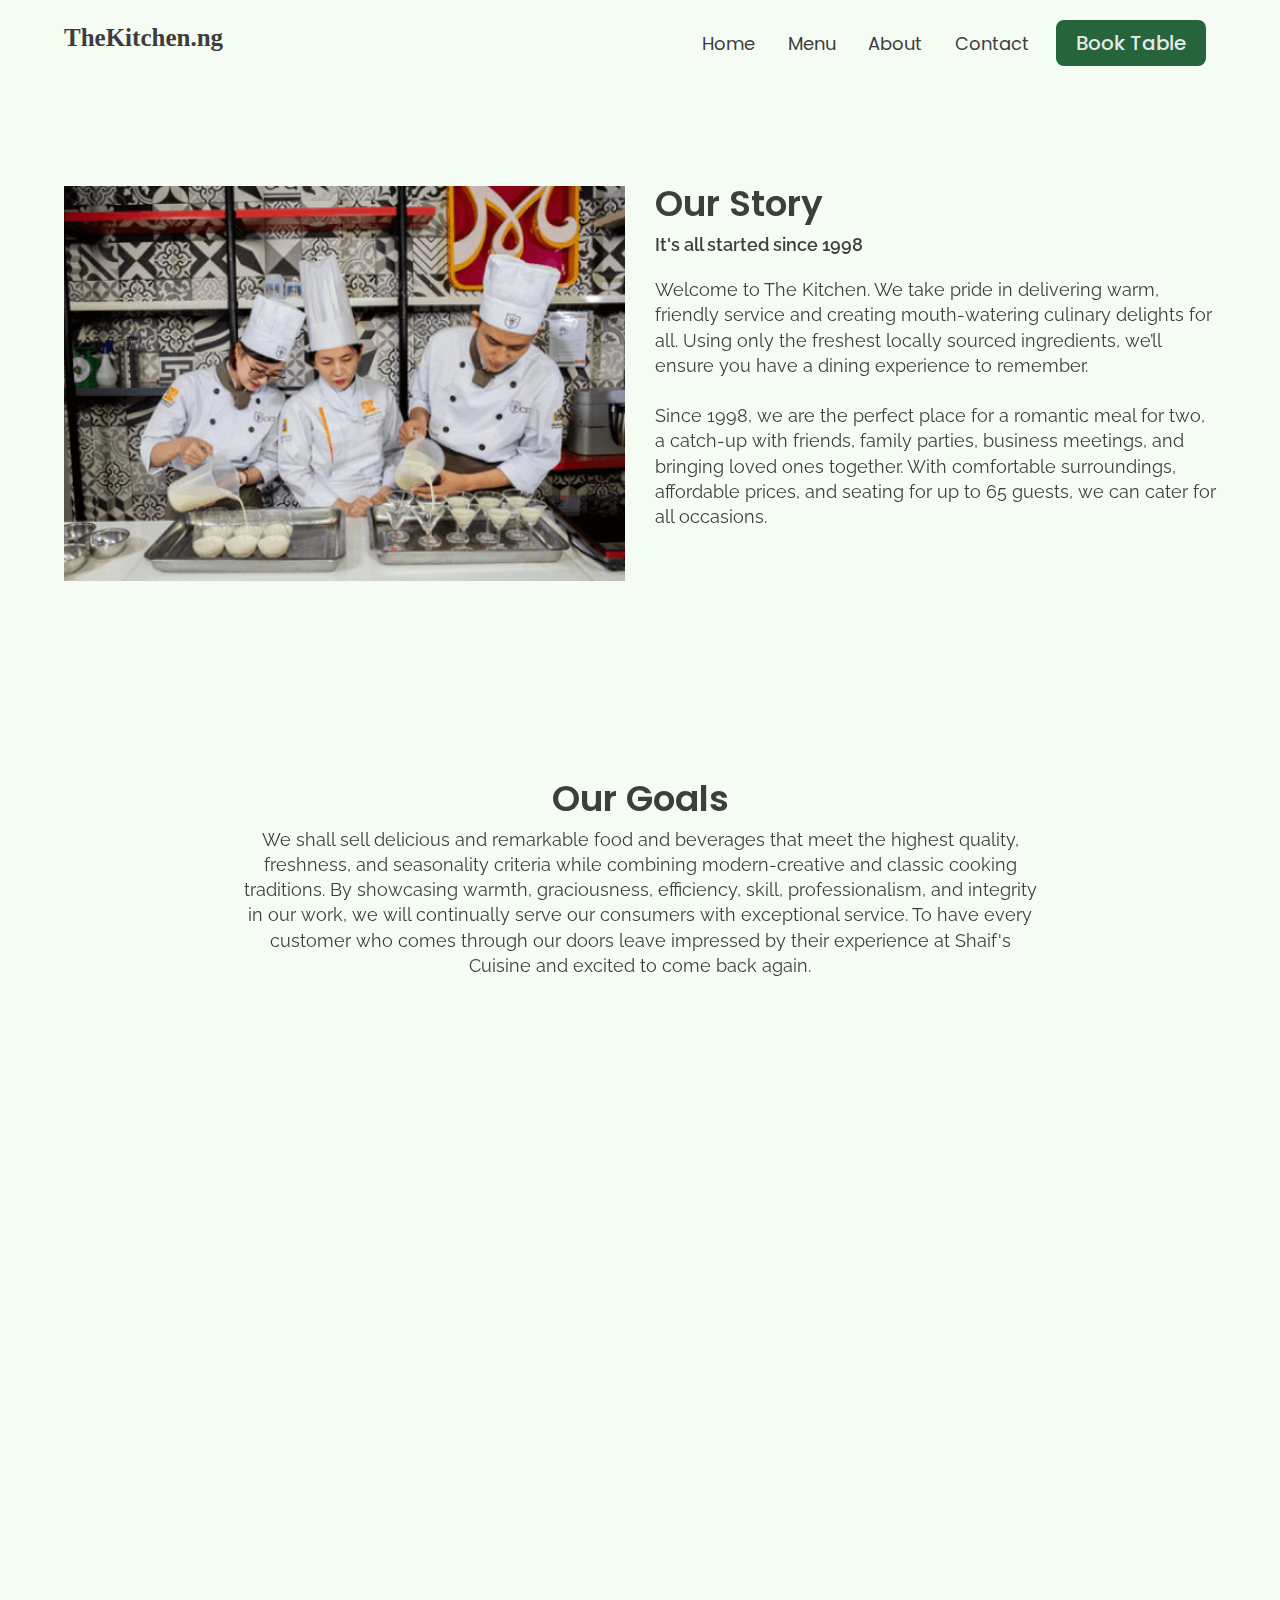
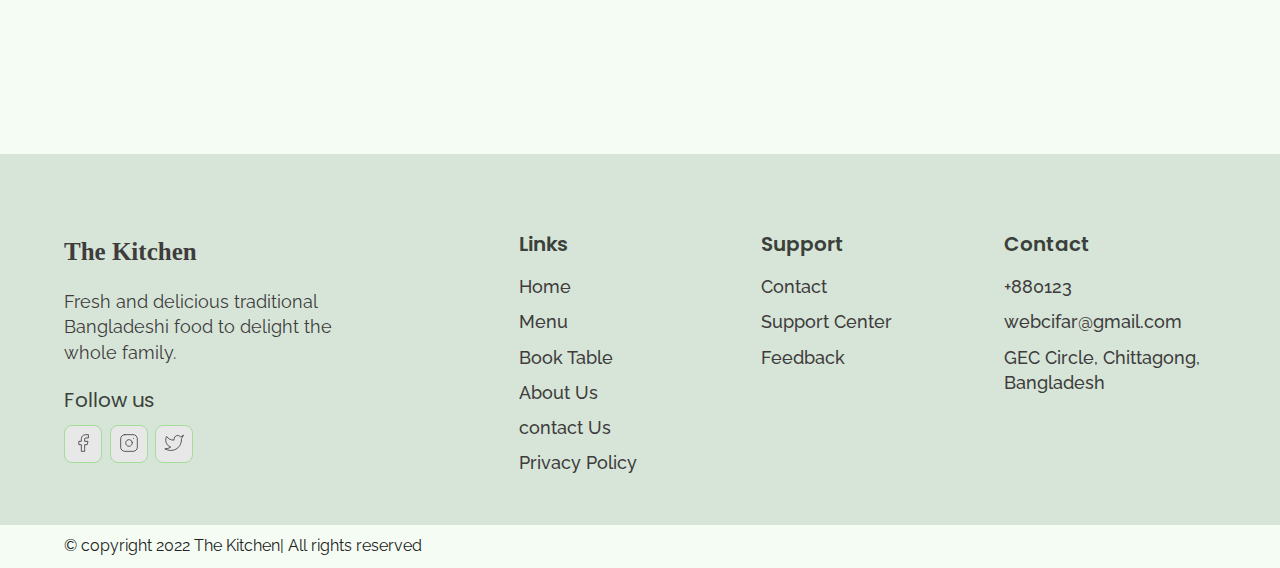
<file: about.html>
<!DOCTYPE html>
<html lang="en">

<head>
  <meta charset="UTF-8">
  <meta http-equiv="X-UA-Compatible" content="IE=edge">
  <meta name="viewport" content="width=device-width, initial-scale=1.0">
  <link rel="shortcut icon" href="./images/favicon.ico" type="image/x-icon">
  <title>About | The Kitchen</title>
  <link rel="stylesheet" href="./reset.css">
  <link rel="stylesheet" href="./globalStyles.css">
  <link rel="stylesheet" href="./components.css">
  <!-- aos library css  -->
  <link rel="stylesheet" href="https://unpkg.com/aos@next/dist/aos.css" />
  <link rel="stylesheet" href="./about.css">
</head>

<body>
  <!-- Nav Section -->
  <div class="nav">
    <div class="container">
      <div class="nav__wrapper">
        <a href="./index.html" class="logo">
          TheKitchen<small>.ng</small> 
        </a>
        <nav>
          <div class="nav__icon">
            <svg xmlns="http://www.w3.org/2000/svg" width="24" height="24" viewbox="0 0 24 24" fill="none"
              stroke="currentColor" stroke-width="2" stroke-linecap="round" stroke-linejoin="round"
              class="feather feather-menu">
              <line x1="3" y1="12" x2="21" y2="12" />
              <line x1="3" y1="6" x2="21" y2="6" />
              <line x1="3" y1="18" x2="21" y2="18" />
            </svg>
          </div>
          <div class="nav__bgOverlay"></div>
          <ol class="nav__list">
            <div class="nav__close">
              <svg xmlns="http://www.w3.org/2000/svg" width="24" height="24" viewbox="0 0 24 24" fill="none"
                stroke="currentColor" stroke-width="2" stroke-linecap="round" stroke-linejoin="round"
                class="feather feather-x">
                <line x1="18" y1="6" x2="6" y2="18" />
                <line x1="6" y1="6" x2="18" y2="18" />
              </svg>
            </div>
            <div class="nav__list__wrapper">

              <li><a class="nav__link" href="./index.html">Home</a></li>
              <li><a class="nav__link" href="./menu.html">Menu</a></li>
              <li><a class="nav__link" href="./about.html">About</a></li>
              <li><a class="nav__link" href="./contact.html">Contact</a></li>
              <li><a href="./booking.html" class="btn primary-btn">Book Table</a></li>
            </div>
          </ol>
        </nav>
      </div>
    </div>
  </div>
  <!-- End Nav Section -->
  <!-- Our Story Section -->
  <section id="ourStory" data-aos="fade-up">
    <div class="container">
      <div class="ourStory__wrapper">

        <div class="ourStory__img">
          <img src="./images/ourStoryImg.png" alt="shaif's cuisine">
        </div>
        <div class="ourStory__info">
          <h3 class="ourStory__title">
            Our Story
          </h3>
          <p class="ourStory__subtitle">
            It's all started since 1998
          </p>
          <p class="ourStory__text">
            Welcome to The Kitchen. We take pride in delivering warm, friendly service and creating mouth-watering
            culinary delights for all. Using only the freshest locally sourced ingredients, we’ll ensure you have a
            dining
            experience to remember.
            <br><br>
            Since 1998, we are the perfect place for a romantic meal for two, a catch-up with friends, family parties,
            business meetings, and bringing loved ones together. With comfortable surroundings, affordable prices, and
            seating for up to 65 guests, we can cater for all occasions.
          </p>
        </div>
      </div>
    </div>
  </section>
  <!-- End Our Story Section -->
  <!-- Our Goals -->
  <section id="ourGoals" data-aos="fade-down">
    <div class="container">
      <div class="ourGoals__info">
        <h3 class="ourGoals__title">
          Our Goals
        </h3>
        <p class="ourGoals__text">
          We shall sell delicious and remarkable food and beverages that meet the highest quality, freshness, and
          seasonality criteria while combining modern-creative and classic cooking traditions. By showcasing warmth,
          graciousness, efficiency, skill, professionalism, and integrity in our work, we will continually serve our
          consumers with exceptional service. To have every customer who comes through our doors leave impressed by
          their experience at Shaif's Cuisine and excited to come back again.
        </p>
      </div>
      <div class="ourGoals__imgs__wrapper" data-aos="fade-up">
        <div class="ourGoals__img1">
          <img src="./images/ourGoals_img1.png" alt="kitchen img">
        </div>
        <div class="ourGoals__img2">
          <img src="./images/ourGoals_img2.png" alt="kitchen img">
        </div>
        <div class="ourGoals__img3">
          <img src="./images/ourGoals_img3.png" alt="kitchen img">
        </div>
      </div>
    </div>
  </section>
  <!-- End Our Goals -->
  <!-- Footer -->
  <footer>
    <div class="container">
      <div class="footer__wrapper">
        <div class="footer__col1">
          <div class="footer__logo">
            <a href="" class="logo-s">The Kitchen</a>
          </div>
          <p class="footer__desc">
            Fresh and delicious traditional Bangladeshi food to delight the whole family.
          </p>
          <div class="footer__socials">
            <h4 class="footer__socials__title">Follow us</h4>
            <ol class="footer__socials__list">
              <li>
                <a href="#">
                  <svg xmlns="http://www.w3.org/2000/svg" width="24" height="24" viewbox="0 0 24 24" fill="none"
                    stroke="currentColor" stroke-width="1" stroke-linecap="round" stroke-linejoin="round"
                    class="feather feather-facebook">
                    <path d="M18 2h-3a5 5 0 0 0-5 5v3H7v4h3v8h4v-8h3l1-4h-4V7a1 1 0 0 1 1-1h3z" />
                  </svg>
                </a>
              </li>
              <li>
                <a href="#">
                  <svg xmlns="http://www.w3.org/2000/svg" width="24" height="24" viewbox="0 0 24 24" fill="none"
                    stroke="currentColor" stroke-width="1" stroke-linecap="round" stroke-linejoin="round"
                    class="feather feather-instagram">
                    <rect x="2" y="2" width="20" height="20" rx="5" ry="5" />
                    <path d="M16 11.37A4 4 0 1 1 12.63 8 4 4 0 0 1 16 11.37z" />
                    <line x1="17.5" y1="6.5" x2="17.51" y2="6.5" />
                  </svg>
                </a>
              </li>
              <li>
                <a href="#">
                  <svg xmlns="http://www.w3.org/2000/svg" width="24" height="24" viewbox="0 0 24 24" fill="none"
                    stroke="currentColor" stroke-width="1" stroke-linecap="round" stroke-linejoin="round"
                    class="feather feather-twitter">
                    <path
                      d="M23 3a10.9 10.9 0 0 1-3.14 1.53 4.48 4.48 0 0 0-7.86 3v1A10.66 10.66 0 0 1 3 4s-4 9 5 13a11.64 11.64 0 0 1-7 2c9 5 20 0 20-11.5a4.5 4.5 0 0 0-.08-.83A7.72 7.72 0 0 0 23 3z" />
                  </svg>
                </a>
              </li>
            </ol>
          </div>
        </div>
        <div class="footer__col2">
          <h3 class="footer__text__title">
            Links
          </h3>
          <ol class="footer__text">
            <li>
              <a href="/index.html">Home</a>
            </li>
            <li>
              <a href="./menu.html">Menu</a>
            </li>
            <li>
              <a href="./booking.html">Book Table</a>
            </li>
            <li>
              <a href="./about.html">About Us</a>
            </li>
            <li>
              <a href="./contact.html">contact Us</a>
            </li>
            <li>
              <a href="#">Privacy Policy</a>
            </li>
          </ol>
        </div>
        <div class="footer__col3">
          <h3 class="footer__text__title">
            Support
          </h3>
          <ol class="footer__text">
            <li>
              <a href="#">Contact</a>
            </li>
            <li>
              <a href="#">Support Center</a>
            </li>
            <li>
              <a href="#">Feedback</a>
            </li>
          </ol>
        </div>
        <div class="footer__col4">
          <h3 class="footer__text__title">
            Contact
          </h3>
          <ol class="footer__text">
            <li>
              <a href="#">+880123</a>
            </li>
            <li>
              <a href="#">webcifar@gmail.com</a>
            </li>
            <li>
              <a href="#">GEC Circle, Chittagong, Bangladesh</a>
            </li>
          </ol>
        </div>
      </div>
    </div>
  </footer>
  <div id="copyright">
    <div class="container">
      <p class="copyright__text">
        © copyright 2022 The Kitchen| All rights reserved
      </p>
    </div>
  </div>
  <!-- End Footer -->

  <!-- aos scripts -->
  <script src="https://unpkg.com/aos@next/dist/aos.js"></script>
  <!-- custom scripts -->
  <script src="./main.js"></script>
</body>

</html>
</file>
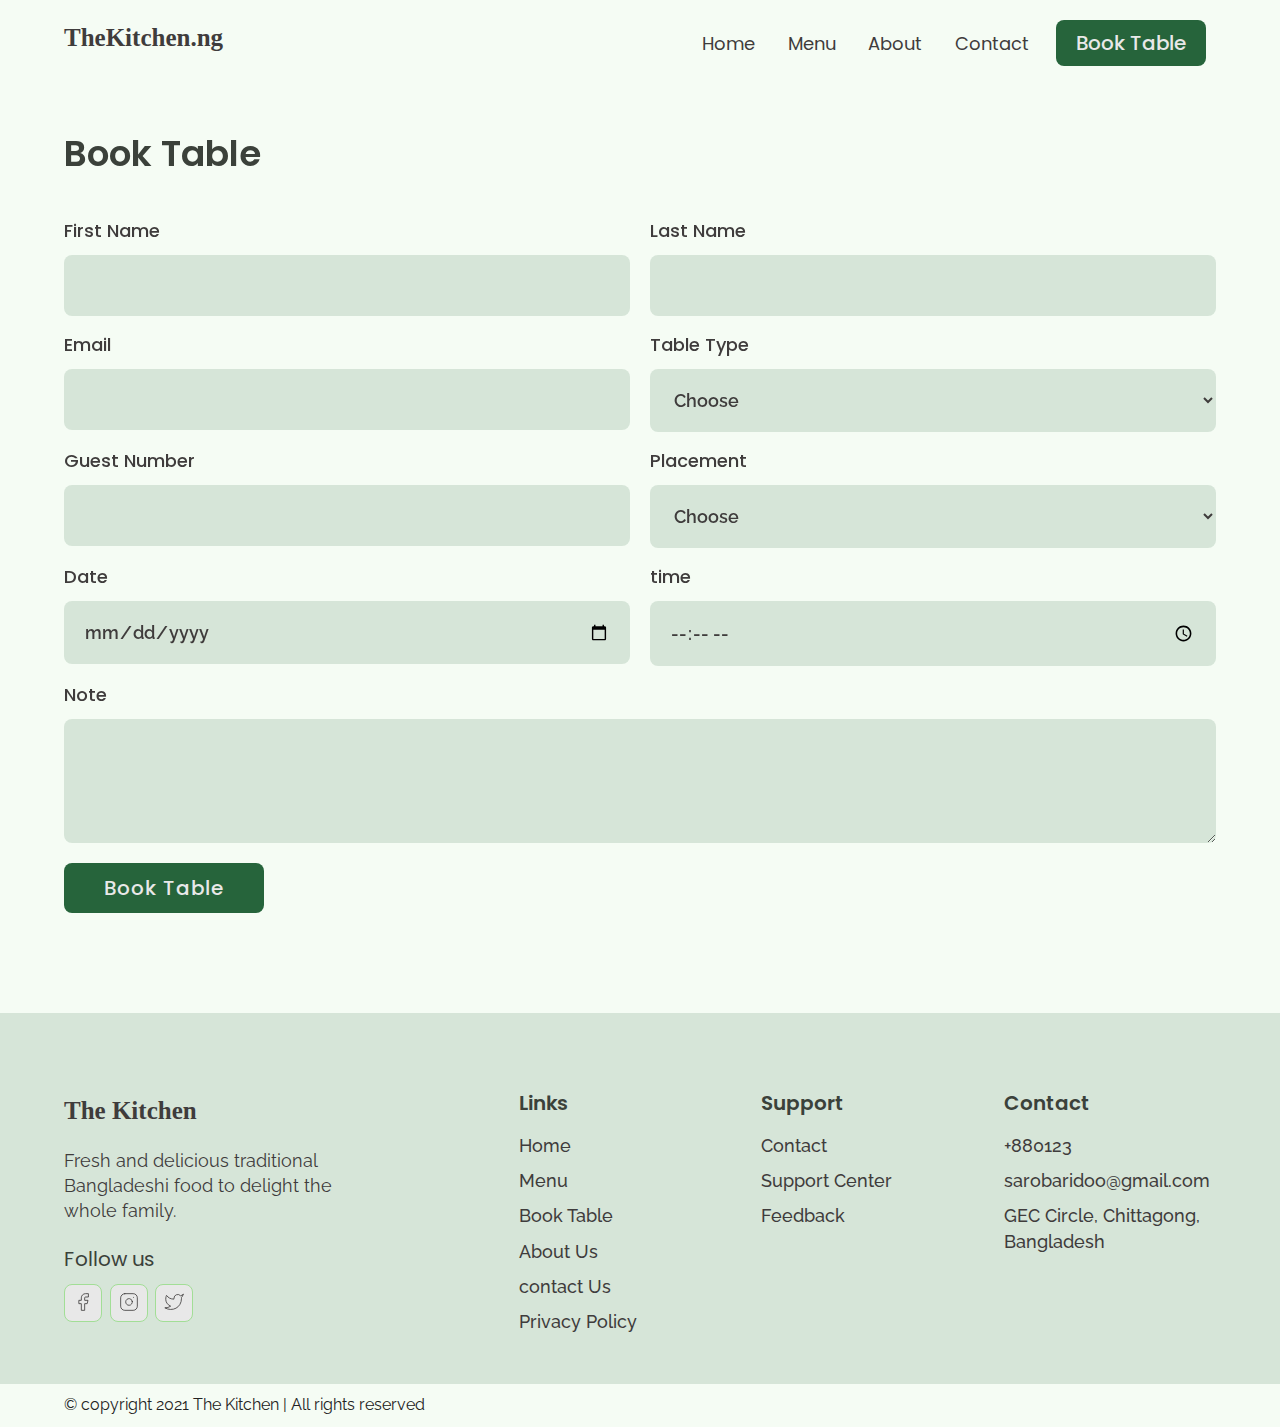
<file: booking.html>
<!DOCTYPE html>
<html lang="en">

<head>
  <meta charset="UTF-8">
  <meta http-equiv="X-UA-Compatible" content="IE=edge">
  <meta name="viewport" content="width=device-width, initial-scale=1.0">
  <link rel="shortcut icon" href="./images/favicon.ico" type="image/x-icon">
  <title>Booking | The Kitchen</title>
  <link rel="stylesheet" href="./reset.css">
  <link rel="stylesheet" href="./globalStyles.css">
  <link rel="stylesheet" href="./components.css">
  <!-- aos library css  -->
  <link rel="stylesheet" href="https://unpkg.com/aos@next/dist/aos.css" />
</head>

<body>
  <!-- Nav Section -->
  <div class="nav">
    <div class="container">
      <div class="nav__wrapper">
        <a href="./index.html" class="logo">
          TheKitchen<small>.ng</small> 
        </a>
        <nav>
          <div class="nav__icon">
            <svg xmlns="http://www.w3.org/2000/svg" width="24" height="24" viewbox="0 0 24 24" fill="none"
              stroke="currentColor" stroke-width="2" stroke-linecap="round" stroke-linejoin="round"
              class="feather feather-menu">
              <line x1="3" y1="12" x2="21" y2="12" />
              <line x1="3" y1="6" x2="21" y2="6" />
              <line x1="3" y1="18" x2="21" y2="18" />
            </svg>
          </div>
          <div class="nav__bgOverlay"></div>
          <ol class="nav__list">
            <div class="nav__close">
              <svg xmlns="http://www.w3.org/2000/svg" width="24" height="24" viewbox= "0 0 24 24" fill="none"
                stroke="currentColor" stroke-width="2" stroke-linecap="round" stroke-linejoin="round"
                class="feather feather-x">
                <line x1="18" y1="6" x2="6" y2="18" />
                <line x1="6" y1="6" x2="18" y2="18" />
              </svg>
            </div>
            <div class="nav__list__wrapper">

              <li><a class="nav__link" href="./index.html">Home</a></li>
              <li><a class="nav__link" href="./menu.html">Menu</a></li>
              <li><a class="nav__link" href="./about.html">About</a></li>
              <li><a class="nav__link" href="./contact.html">Contact</a></li>
              <li><a href="./booking.html" class="btn primary-btn">Book Table</a></li>
            </div>
          </ol>
        </nav>
      </div>
    </div>
  </div>
  <!-- End Nav Section -->
  <!-- Booking Section -->
  <section id="form" data-aos="fade-up">
    <div class="container">
      <h3 class="form__title">Book Table</h3>
      <div class="form__wrapper">
        <form name="booking" method="POST" netlify>
          <div class="form__group">
            <label for="firstName">First Name</label>
            <input type="text" id="firstName" name="First Name" required>
          </div>
          <div class="form__group">
            <label for="lastName">Last Name</label>
            <input type="text" id="lastName" name="Last Name" required>
          </div>
          <div class="form__group">
            <label for="email">Email</label>
            <input type="email" id="email" name="Email" required>
          </div>
          <div class="form__group">
            <label for="tableType">Table Type</label>
            <select name="Table Type" id="tableType" required>
              <option selected disabled>Choose</option>
              <option value="small">Small(2 persons)</option>
              <option value="medium">Small(4 persons)</option>
              <option value="large">large(6 persons)</option>
            </select>
          </div>
          <div class="form__group">
            <label for="guestNumber">Guest Number</label>
            <input type="number" id="guestNumber" name="Guest Number" min="1" max="10" required>
          </div>
          <div class="form__group">
            <label for="placement">Placement</label>
            <select name="Placement" id="placement">
              <option selected disabled>Choose</option>
              <option value="outdoor">Outdoor</option>
              <option value="indoor">Indoor</option>
              <option value="rooftop">rooftop</option>
            </select>
          </div>
          <div class="form__group">
            <label for="date">Date</label>
            <input type="date" id="date" name="Date" required>
          </div>
          <div class="form__group">
            <label for="time">time</label>
            <input type="time" id="time" name="Time" required>
          </div>
          <div class="form__group form__group__full">
            <label for="note">Note</label>
            <textarea name="Note" id="note" rows="4"></textarea>
          </div>
          <button type="submit" class="btn primary-btn">Book Table</button>
        </form>
      </div>
    </div>
  </section>
  <!-- End Booking Section -->
  <!-- Footer -->
  <footer>
    <div class="container">
      <div class="footer__wrapper">
        <div class="footer__col1">
          <div class="footer__logo">
            <a href="" class="logo-s">The Kitchen</a>
          </div>
          <p class="footer__desc">
            Fresh and delicious traditional Bangladeshi food to delight the whole family.
          </p>
          <div class="footer__socials">
            <h4 class="footer__socials__title">Follow us</h4>
            <ol class="footer__socials__list">
              <li>
                <a href="#">
                  <svg xmlns="http://www.w3.org/2000/svg" width="24" height="24" viewbox="0 0 24 24" fill="none"
                    stroke="currentColor" stroke-width="1" stroke-linecap="round" stroke-linejoin="round"
                    class="feather feather-facebook">
                    <path d="M18 2h-3a5 5 0 0 0-5 5v3H7v4h3v8h4v-8h3l1-4h-4V7a1 1 0 0 1 1-1h3z" />
                  </svg>
                </a>
              </li>
              <li>
                <a href="#">
                  <svg xmlns="http://www.w3.org/2000/svg" width="24" height="24" viewbox="0 0 24 24" fill="none"
                    stroke="currentColor" stroke-width="1" stroke-linecap="round" stroke-linejoin="round"
                    class="feather feather-instagram">
                    <rect x="2" y="2" width="20" height="20" rx="5" ry="5" />
                    <path d="M16 11.37A4 4 0 1 1 12.63 8 4 4 0 0 1 16 11.37z" />
                    <line x1="17.5" y1="6.5" x2="17.51" y2="6.5" />
                  </svg>
                </a>
              </li>
              <li>
                <a href="#">
                  <svg xmlns="http://www.w3.org/2000/svg" width="24" height="24" viewbox="0 0 24 24" fill="none"
                    stroke="currentColor" stroke-width="1" stroke-linecap="round" stroke-linejoin="round"
                    class="feather feather-twitter">
                    <path
                      d="M23 3a10.9 10.9 0 0 1-3.14 1.53 4.48 4.48 0 0 0-7.86 3v1A10.66 10.66 0 0 1 3 4s-4 9 5 13a11.64 11.64 0 0 1-7 2c9 5 20 0 20-11.5a4.5 4.5 0 0 0-.08-.83A7.72 7.72 0 0 0 23 3z" />
                  </svg>
                </a>
              </li>
            </ol>
          </div>
        </div>
        <div class="footer__col2">
          <h3 class="footer__text__title">
            Links
          </h3>
          <ol class="footer__text">
            <li>
              <a href="/index.html">Home</a>
            </li>
            <li>
              <a href="./menu.html">Menu</a>
            </li>
            <li>
              <a href="./booking.html">Book Table</a>
            </li>
            <li>
              <a href="./about.html">About Us</a>
            </li>
            <li>
              <a href="./contact.html">contact Us</a>
            </li>
            <li>
              <a href="#">Privacy Policy</a>
            </li>
          </ol>
        </div>
        <div class="footer__col3">
          <h3 class="footer__text__title">
            Support
          </h3>
          <ol class="footer__text">
            <li>
              <a href="#">Contact</a>
            </li>
            <li>
              <a href="#">Support Center</a>
            </li>
            <li>
              <a href="#">Feedback</a>
            </li>
          </ol>
        </div>
        <div class="footer__col4">
          <h3 class="footer__text__title">
            Contact
          </h3>
          <ol class="footer__text">
            <li>
              <a href="#">+880123</a>
            </li>
            <li>
              <a href="#">sarobaridoo@gmail.com</a>
            </li>
            <li>
              <a href="#">GEC Circle, Chittagong, Bangladesh</a>
            </li>
          </ol>
        </div>
      </div>
    </div>
  </footer>
  <div id="copyright">
    <div class="container">
      <p class="copyright__text">
        © copyright 2021 The Kitchen | All rights reserved
      </p>
    </div>
  </div>
  <!-- End Footer -->

  <!-- aos scripts -->
  <script src="https://unpkg.com/aos@next/dist/aos.js"></script>
  <!-- custom scripts -->
  <script src="./main.js"></script>
</body>

</html>
</file>
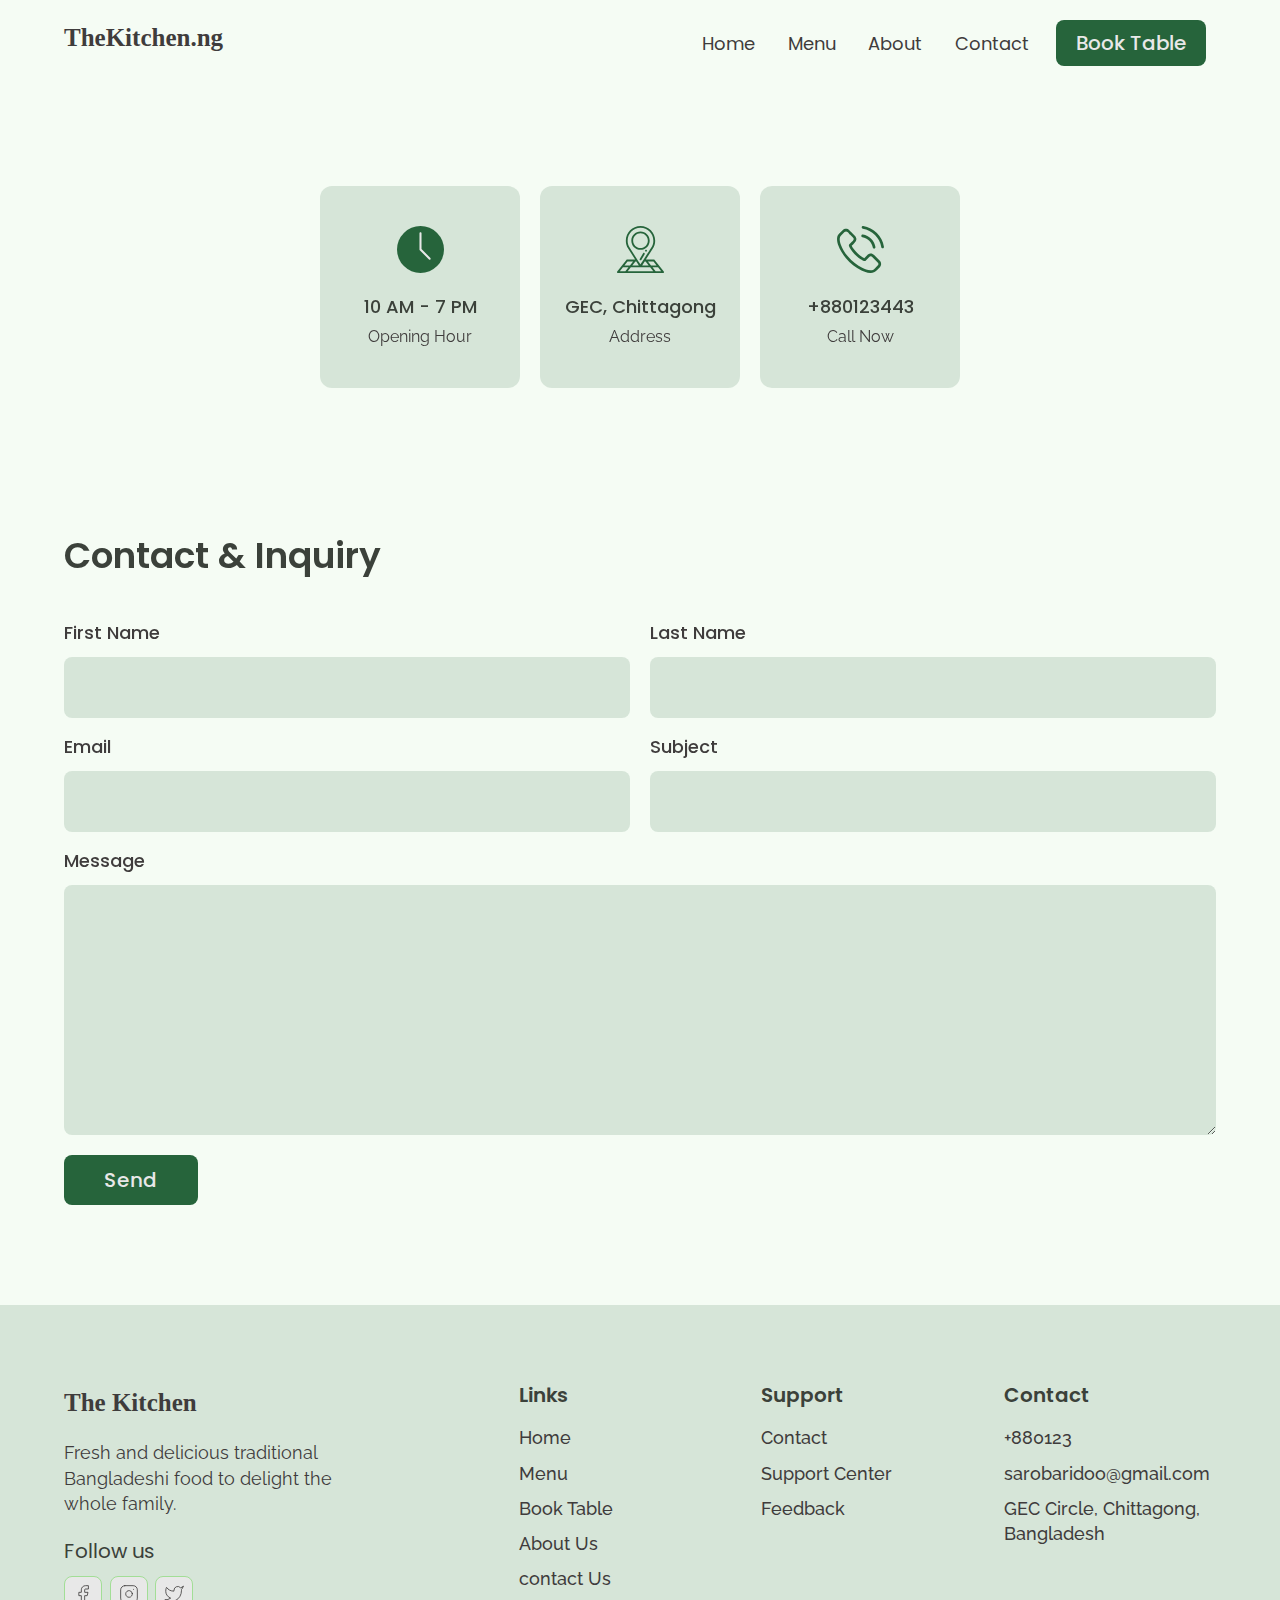
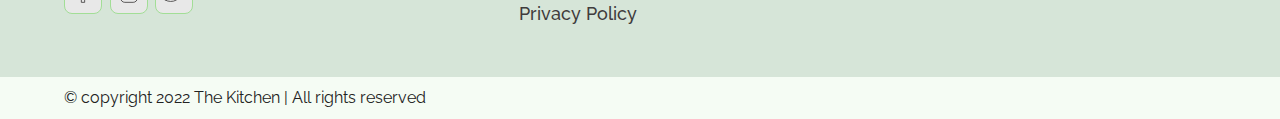
<file: contact.html>
<!DOCTYPE html>
<html lang="en">

<head>
  <meta charset="UTF-8">
  <meta http-equiv="X-UA-Compatible" content="IE=edge">
  <meta name="viewport" content="width=device-width, initial-scale=1.0">
  <link rel="shortcut icon" href="./images/favicon.ico" type="image/x-icon">
  <title>Contact | The Kitchen</title>
  <link rel="stylesheet" href="./reset.css">
  <link rel="stylesheet" href="./globalStyles.css">
  <link rel="stylesheet" href="./components.css">
  <!-- aos library css  -->
  <link rel="stylesheet" href="https://unpkg.com/aos@next/dist/aos.css" />
  <!-- Add your custom css -->
</head>

<body>
  <!-- Nav Section -->
  <div class="nav">
    <div class="container">
      <div class="nav__wrapper">
        <a href="./index.html" class="logo">
          TheKitchen<small>.ng</small> 
        </a>
        <nav>
          <div class="nav__icon">
            <svg xmlns="http://www.w3.org/2000/svg" width="24" height="24" viewBox= "0 0 24 24" fill="none"
              stroke="currentColor" stroke-width="2" stroke-linecap="round" stroke-linejoin="round"
              class="feather feather-menu">
              <line x1="3" y1="12" x2="21" y2="12" />
              <line x1="3" y1="6" x2="21" y2="6" />
              <line x1="3" y1="18" x2="21" y2="18" />
            </svg>
          </div>
          <div class="nav__bgOverlay"></div>
          <ol class="nav__list">
            <div class="nav__close">
              <svg xmlns="http://www.w3.org/2000/svg" width="24" height="24" viewBox="0 0 24 24" fill="none"
                stroke="currentColor" stroke-width="2" stroke-linecap="round" stroke-linejoin="round"
                class="feather feather-x">
                <line x1="18" y1="6" x2="6" y2="18" />
                <line x1="6" y1="6" x2="18" y2="18" />
              </svg>
            </div>
            <div class="nav__list__wrapper">

              <li><a class="nav__link" href="./index.html">Home</a></li>
              <li><a class="nav__link" href="./menu.html">Menu</a></li>
              <li><a class="nav__link" href="./about.html">About</a></li>
              <li><a class="nav__link" href="./contact.html">Contact</a></li>
              <li><a href="./booking.html" class="btn primary-btn">Book Table</a></li>
            </div>
          </ol>
        </nav>
      </div>
    </div>
  </div>
  <!-- End Nav Section -->
  <!-- Store Info Section -->
  <section id="storeInfo" data-aos="fade-up">
    <div class="container">
      <div class="storeInfo__wrapper">
        <div class="storeInfo__item">
          <div class="storeInfo__icon">
            <img src="./images/wall-clock-icon.svg" alt="clock icon">
          </div>
          <h3 class="storeInfo__title">
            10 AM - 7 PM
          </h3>
          <p class="storeInfo__text">
            Opening Hour
          </p>
        </div>
        <div class="storeInfo__item">
          <div class="storeInfo__icon">
            <img src="./images/address-icon.svg" alt="clock icon">
          </div>
          <h3 class="storeInfo__title">
            GEC, Chittagong
          </h3>
          <p class="storeInfo__text">
            Address
          </p>
        </div>
        <div class="storeInfo__item">
          <div class="storeInfo__icon">
            <img src="./images/phone-icon.svg" alt="clock icon">
          </div>
          <h3 class="storeInfo__title">
            +880123443
          </h3>
          <p class="storeInfo__text">
            Call Now
          </p>
        </div>
      </div>
    </div>
  </section>
  <!-- End Store Info Section -->
  <!-- Contact Form Section -->
  <section id="form" data-aos="fade-down">
    <div class="container">
      <h3 class="form__title">
        Contact & Inquiry
      </h3>
      <div class="form__wrapper">
        <form name="contact" method="POST" netlify>
          <div class="form__group">
            <label for="firstName">First Name</label>
            <input type="text" id="firstName" name="First Name" required>
          </div>
          <div class="form__group">
            <label for="lastName">Last Name</label>
            <input type="text" id="lastName" name="Last Name" required>
          </div>
          <div class="form__group">
            <label for="email">Email</label>
            <input type="email" id="email" name="Email" required>
          </div>
          <div class="form__group">
            <label for="subject">Subject</label>
            <input type="text" id="subject" name="Subject" required>
          </div>
          <div class="form__group form__group__full">
            <label for="message">Message</label>
            <textarea name="Message" id="message" cols="30" rows="10" required></textarea>
          </div>
          <button type="submit" class="btn primary-btn">Send</button>
        </form>
      </div>
    </div>
  </section>
  <!-- End Contact Form Section-->
  <!-- Footer -->
  <footer>
    <div class="container">
      <div class="footer__wrapper">
        <div class="footer__col1">
          <div class="footer__logo">
            <a href="" class="logo-s">The Kitchen</a>
          </div>
          <p class="footer__desc">
            Fresh and delicious traditional Bangladeshi food to delight the whole family.
          </p>
          <div class="footer__socials">
            <h4 class="footer__socials__title">Follow us</h4>
            <ol class="footer__socials__list">
              <li>
                <a href="#">
                  <svg xmlns="http://www.w3.org/2000/svg" width="24" height="24" viewBox="0 0 24 24" fill="none"
                    stroke="currentColor" stroke-width="1" stroke-linecap="round" stroke-linejoin="round"
                    class="feather feather-facebook">
                    <path d="M18 2h-3a5 5 0 0 0-5 5v3H7v4h3v8h4v-8h3l1-4h-4V7a1 1 0 0 1 1-1h3z" />
                  </svg>
                </a>
              </li>
              <li>
                <a href="#">
                  <svg xmlns="http://www.w3.org/2000/svg" width="24" height="24" viewBox="0 0 24 24" fill="none"
                    stroke="currentColor" stroke-width="1" stroke-linecap="round" stroke-linejoin="round"
                    class="feather feather-instagram">
                    <rect x="2" y="2" width="20" height="20" rx="5" ry="5" />
                    <path d="M16 11.37A4 4 0 1 1 12.63 8 4 4 0 0 1 16 11.37z" />
                    <line x1="17.5" y1="6.5" x2="17.51" y2="6.5" />
                  </svg>
                </a>
              </li>
              <li>
                <a href="#">
                  <svg xmlns="http://www.w3.org/2000/svg" width="24" height="24" viewBox="0 0 24 24" fill="none"
                    stroke="currentColor" stroke-width="1" stroke-linecap="round" stroke-linejoin="round"
                    class="feather feather-twitter">
                    <path
                      d="M23 3a10.9 10.9 0 0 1-3.14 1.53 4.48 4.48 0 0 0-7.86 3v1A10.66 10.66 0 0 1 3 4s-4 9 5 13a11.64 11.64 0 0 1-7 2c9 5 20 0 20-11.5a4.5 4.5 0 0 0-.08-.83A7.72 7.72 0 0 0 23 3z" />
                  </svg>
                </a>
              </li>
            </ol>
          </div>
        </div>
        <div class="footer__col2">
          <h3 class="footer__text__title">
            Links
          </h3>
          <ol class="footer__text">
            <li>
              <a href="/index.html">Home</a>
            </li>
            <li>
              <a href="./menu.html">Menu</a>
            </li>
            <li>
              <a href="./booking.html">Book Table</a>
            </li>
            <li>
              <a href="./about.html">About Us</a>
            </li>
            <li>
              <a href="./contact.html">contact Us</a>
            </li>
            <li>
              <a href="#">Privacy Policy</a>
            </li>
          </ol>
        </div>
        <div class="footer__col3">
          <h3 class="footer__text__title">
            Support
          </h3>
          <ol class="footer__text">
            <li>
              <a href="#">Contact</a>
            </li>
            <li>
              <a href="#">Support Center</a>
            </li>
            <li>
              <a href="#">Feedback</a>
            </li>
          </ol>
        </div>
        <div class="footer__col4">
          <h3 class="footer__text__title">
            Contact
          </h3>
          <ol class="footer__text">
            <li>
              <a href="#">+880123</a>
            </li>
            <li>
              <a href="#">sarobaridoo@gmail.com</a>
            </li>
            <li>
              <a href="#">GEC Circle, Chittagong, Bangladesh</a>
            </li>
          </ol>
        </div>
      </div>
    </div>
  </footer>
  <div id="copyright">
    <div class="container">
      <p class="copyright__text">
        © copyright 2022 The Kitchen | All rights reserved
      </p>
    </div>
  </div>
  <!-- End Footer -->


  <!-- aos script -->
  <script src="https://unpkg.com/aos@next/dist/aos.js"></script>
  <!-- custom script -->
  <script src="./main.js"></script>
</body>

</html>
</file>
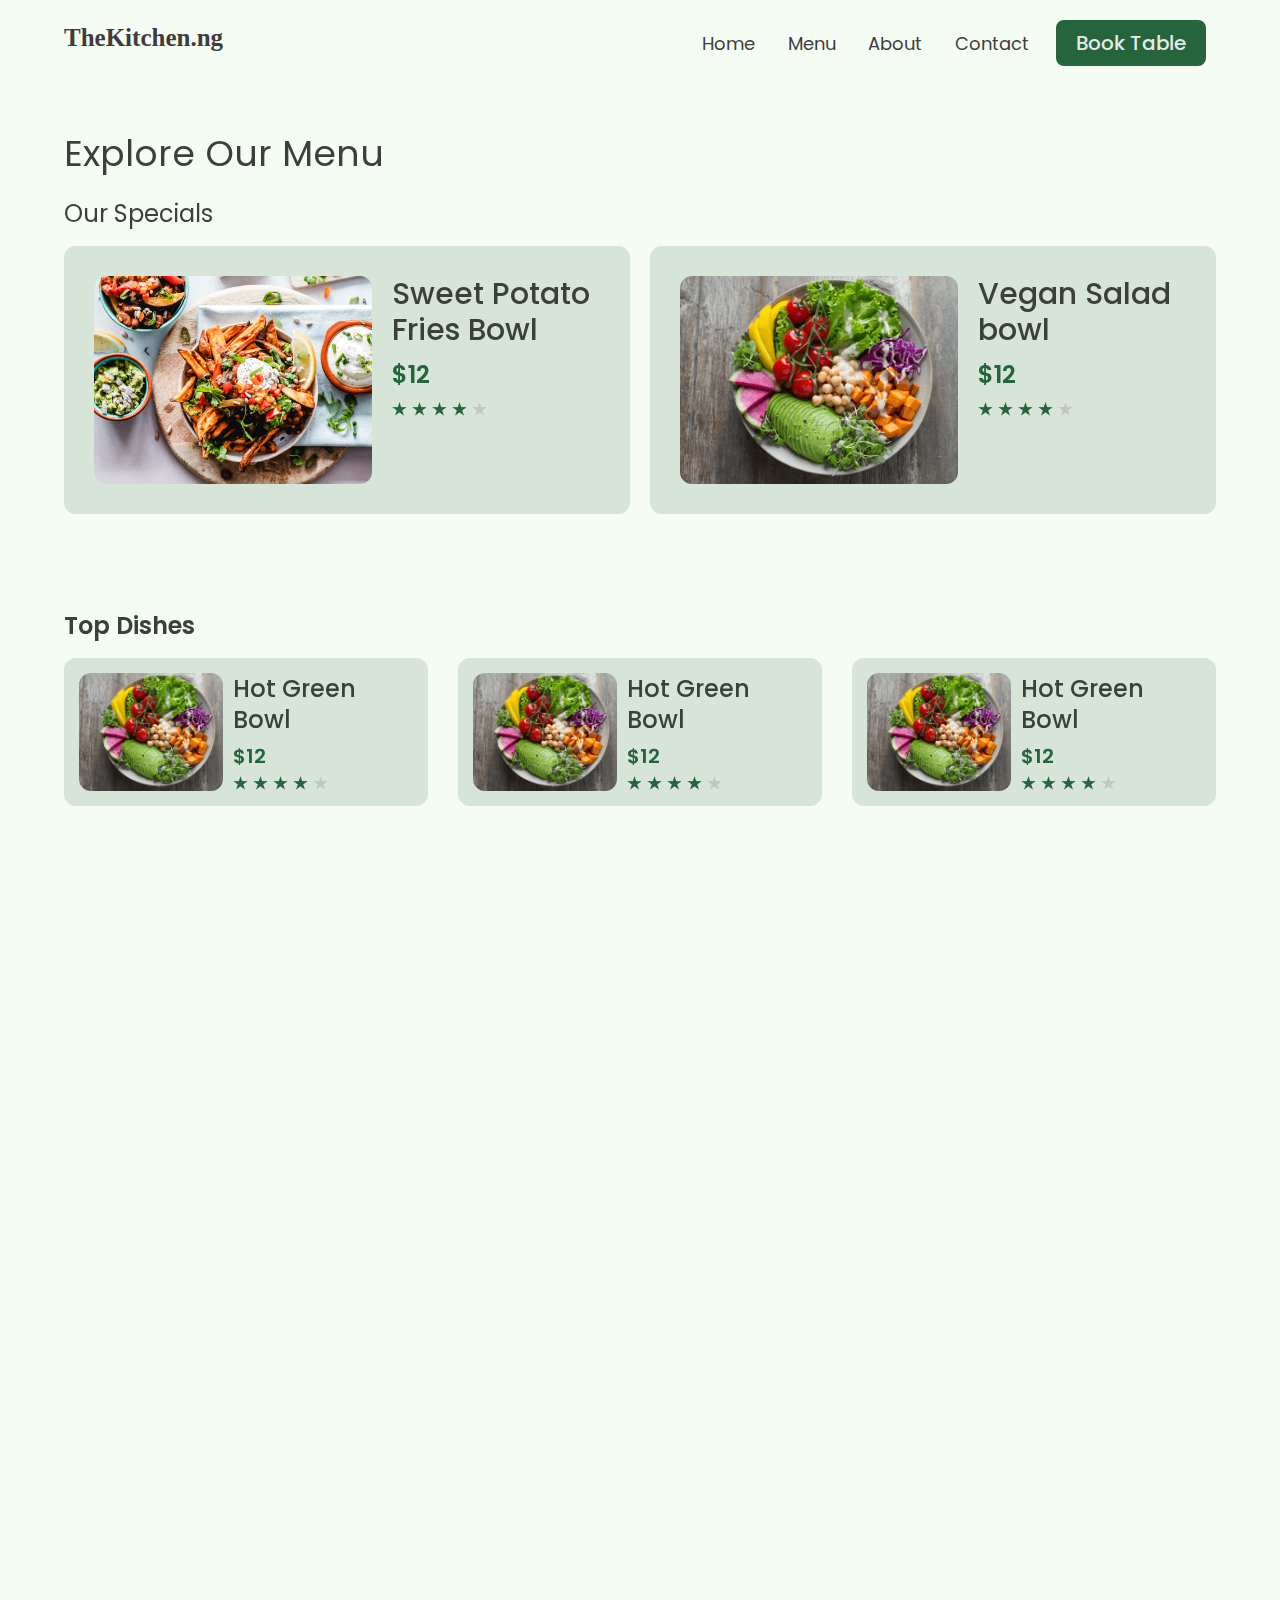
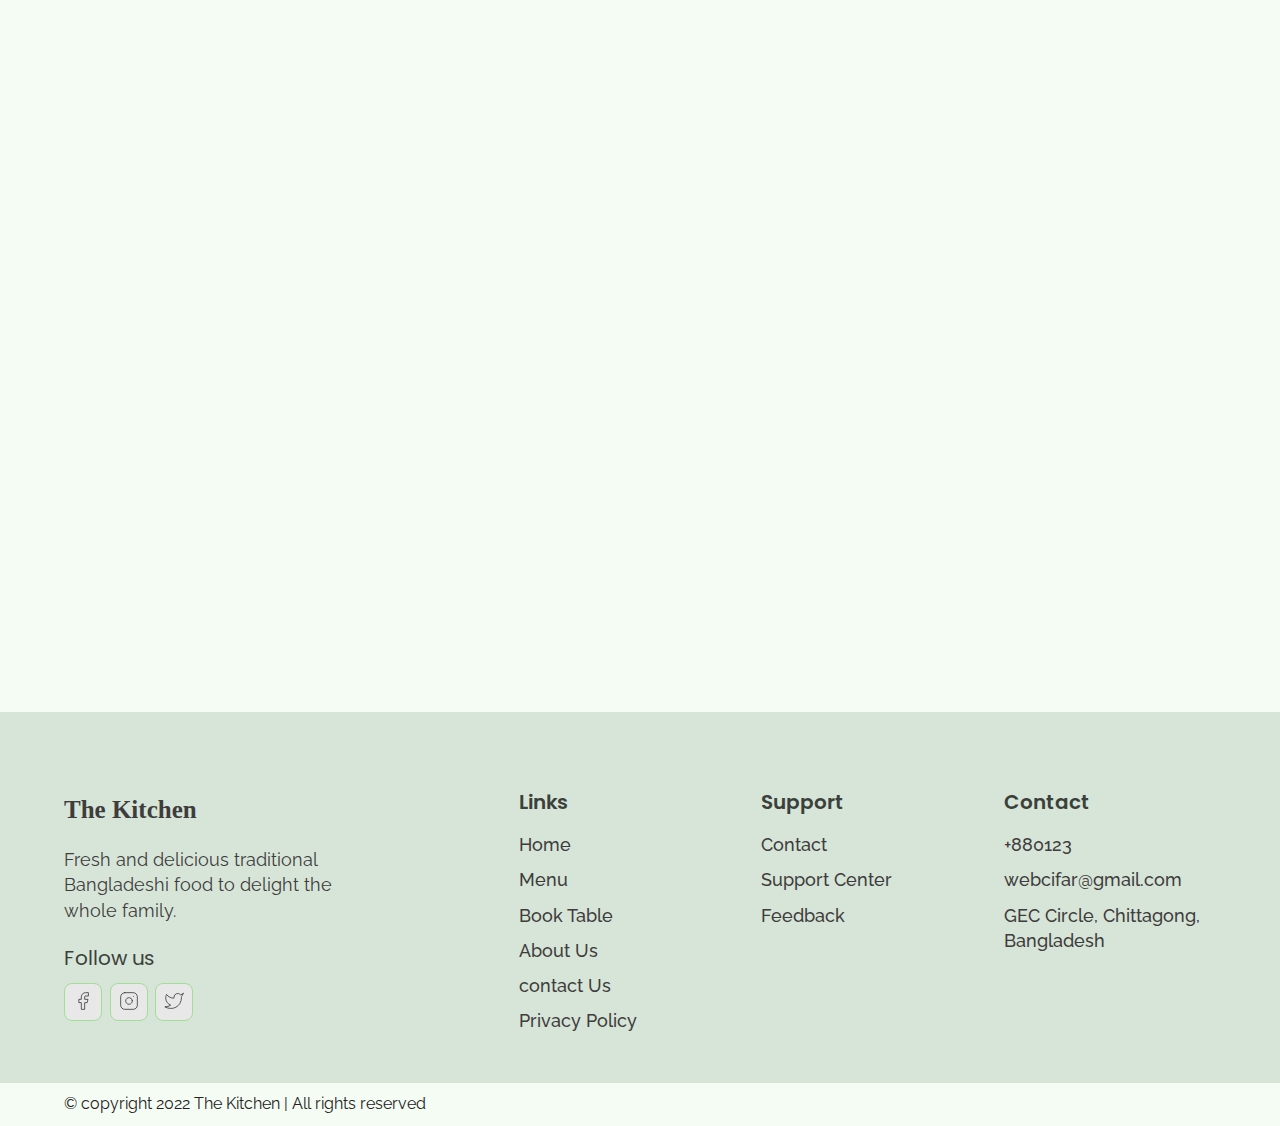
<file: menu.html>
<!DOCTYPE html>
<html lang="en">

<head>
  <meta charset="UTF-8">
  <meta http-equiv="X-UA-Compatible" content="IE=edge">
  <meta name="viewport" content="width=device-width, initial-scale=1.0">
  <link rel="shortcut icon" href="./images/favicon.ico" type="image/x-icon">
  <title>Menu | Shaif's Cuisine</title>
  <link rel="stylesheet" href="./reset.css">
  <link rel="stylesheet" href="./globalStyles.css">
  <link rel="stylesheet" href="./components.css">
  <!-- aos library css  -->
  <link rel="stylesheet" href="https://unpkg.com/aos@next/dist/aos.css" />
  <!-- Add your custom css -->
  <link rel="stylesheet" href="./menu.css">
</head>

<body>

  <!-- Nav Section -->
  <div class="nav">
    <div class="container">
      <div class="nav__wrapper">
        <a href="./index.html" class="logo">TheKitchen<small>.ng</small> </a>
        <nav>
          <div class="nav__icon">
            <svg xmlns="http://www.w3.org/2000/svg" width="24" height="24" viewbox="0 0 24 24" fill="none"
              stroke="currentColor" stroke-width="2" stroke-linecap="round" stroke-linejoin="round"
              class="feather feather-menu">
              <line x1="3" y1="12" x2="21" y2="12" />
              <line x1="3" y1="6" x2="21" y2="6" />
              <line x1="3" y1="18" x2="21" y2="18" />
            </svg>
          </div>
          <div class="nav__bgOverlay"></div>
          <ol class="nav__list">
            <div class="nav__close">
              <svg xmlns="http://www.w3.org/2000/svg" width="24" height="24" viewbox="0 0 24 24" fill="none"
                stroke="currentColor" stroke-width="2" stroke-linecap="round" stroke-linejoin="round"
                class="feather feather-x">
                <line x1="18" y1="6" x2="6" y2="18" />
                <line x1="6" y1="6" x2="18" y2="18" />
              </svg>
            </div>
            <div class="nav__list__wrapper">

              <li><a class="nav__link" href="./index.html">Home</a></li>
              <li><a class="nav__link" href="./menu.html">Menu</a></li>
              <li><a class="nav__link" href="./about.html">About</a></li>
              <li><a class="nav__link" href="./contact.html">Contact</a></li>
              <li><a href="./booking.html" class="btn primary-btn">Book Table</a></li>
            </div>
          </ol>
        </nav>
      </div>
    </div>
  </div>
  <!-- End Nav Section -->
  <!-- page Title -->
  <section id="page__title" data-aos="fade-up">
    <div class="container">
      <h2 class="page__title__text">
        Explore Our Menu
      </h2>
    </div>
  </section>
  <!-- Our Specials -->
  <section id="ourSpecials" data-aos="fade-up">
    <div class="container">
      <h3 class="ourSpecials__title">Our Specials</h3>
      <div class="ourSpecials__wrapper">
        <div class="ourSpecials__item">
          <div class="ourSpecials__item__img">
            <img src="./images/food-3.png" alt="food img">
          </div>
          <div class="ourSpecials__item__info">
            <h3 class="ourSpecials__item__title">
              Sweet Potato Fries Bowl
            </h3>
            <h4 class="ourSpecials__item__price">$12</h4>
            <div class="ourSpecials__item__stars">
              <img src="./images/3star.png" alt="3 stars">
            </div>
          </div>
        </div>
        <div class="ourSpecials__item">
          <div class="ourSpecials__item__img">
            <img src="./images/food-1.png" alt="food img">
          </div>
          <div class="ourSpecials__item__info">
            <h3 class="ourSpecials__item__title">
              Vegan Salad bowl
            </h3>
            <h4 class="ourSpecials__item__price">$12</h4>
            <div class="ourSpecials__item__stars">
              <img src="./images/3star.png" alt="3 stars">
            </div>
          </div>
        </div>
      </div>
    </div>
  </section>
  <!-- End Our Specials -->
  <!-- Top Dishes -->
  <section id="dishGrid" data-aos="fade-down">
    <div class="container">
      <h2 class="dishGrid__title">
        Top Dishes
      </h2>
      <div class="dishGrid__wrapper">
        <div class="dishGrid__item">
          <div class="dishGrid__item__img">
            <img src="./images/food-1.png" alt="food img">
          </div>
          <div class="dishGrid__item__info">
            <h3 class="dishGrid__item__title">
              Hot Green Bowl
            </h3>
            <h3 class="dishGrid__item__price">$12</h3>
            <div class="dishGrid__item__stars">
              <img src="./images/3star.png" alt="3 star">
            </div>
          </div>
        </div>
        <div class="dishGrid__item">
          <div class="dishGrid__item__img">
            <img src="./images/food-1.png" alt="food img">
          </div>
          <div class="dishGrid__item__info">
            <h3 class="dishGrid__item__title">
              Hot Green Bowl
            </h3>
            <h3 class="dishGrid__item__price">$12</h3>
            <div class="dishGrid__item__stars">
              <img src="./images/3star.png" alt="3 star">
            </div>
          </div>
        </div>
        <div class="dishGrid__item">
          <div class="dishGrid__item__img">
            <img src="./images/food-1.png" alt="food img">
          </div>
          <div class="dishGrid__item__info">
            <h3 class="dishGrid__item__title">
              Hot Green Bowl
            </h3>
            <h3 class="dishGrid__item__price">$12</h3>
            <div class="dishGrid__item__stars">
              <img src="./images/3star.png" alt="3 star">
            </div>
          </div>
        </div>
      </div>
    </div>
  </section>
  <!-- End Top Dishes -->
  <!-- Breakfast Dishes -->
  <section id="dishGrid" data-aos="fade-up">
    <div class="container">
      <h2 class="dishGrid__title">
        Breakfast
      </h2>
      <div class="dishGrid__wrapper">
        <div class="dishGrid__item">
          <div class="dishGrid__item__img">
            <img src="./images/food-1.png" alt="food img">
          </div>
          <div class="dishGrid__item__info">
            <h3 class="dishGrid__item__title">
              Hot Green Bowl
            </h3>
            <h3 class="dishGrid__item__price">$12</h3>
            <div class="dishGrid__item__stars">
              <img src="./images/3star.png" alt="3 star">
            </div>
          </div>
        </div>
        <div class="dishGrid__item">
          <div class="dishGrid__item__img">
            <img src="./images/food-1.png" alt="food img">
          </div>
          <div class="dishGrid__item__info">
            <h3 class="dishGrid__item__title">
              Hot Green Bowl
            </h3>
            <h3 class="dishGrid__item__price">$12</h3>
            <div class="dishGrid__item__stars">
              <img src="./images/3star.png" alt="3 star">
            </div>
          </div>
        </div>
        <div class="dishGrid__item">
          <div class="dishGrid__item__img">
            <img src="./images/food-1.png" alt="food img">
          </div>
          <div class="dishGrid__item__info">
            <h3 class="dishGrid__item__title">
              Hot Green Bowl
            </h3>
            <h3 class="dishGrid__item__price">$12</h3>
            <div class="dishGrid__item__stars">
              <img src="./images/3star.png" alt="3 star">
            </div>
          </div>
        </div>
        <div class="dishGrid__item">
          <div class="dishGrid__item__img">
            <img src="./images/food-1.png" alt="food img">
          </div>
          <div class="dishGrid__item__info">
            <h3 class="dishGrid__item__title">
              Hot Green Bowl
            </h3>
            <h3 class="dishGrid__item__price">$12</h3>
            <div class="dishGrid__item__stars">
              <img src="./images/3star.png" alt="3 star">
            </div>
          </div>
        </div>
        <div class="dishGrid__item">
          <div class="dishGrid__item__img">
            <img src="./images/food-1.png" alt="food img">
          </div>
          <div class="dishGrid__item__info">
            <h3 class="dishGrid__item__title">
              Hot Green Bowl
            </h3>
            <h3 class="dishGrid__item__price">$12</h3>
            <div class="dishGrid__item__stars">
              <img src="./images/3star.png" alt="3 star">
            </div>
          </div>
        </div>
      </div>
    </div>
  </section>
  <!-- End Breakfast Dishes -->
  <!-- Lunch Dishes -->
  <section id="dishGrid" data-aos="fade-up">
    <div class="container">
      <h2 class="dishGrid__title">
        Lunch
      </h2>
      <div class="dishGrid__wrapper">
        <div class="dishGrid__item">
          <div class="dishGrid__item__img">
            <img src="./images/food-1.png" alt="food img">
          </div>
          <div class="dishGrid__item__info">
            <h3 class="dishGrid__item__title">
              Hot Green Bowl
            </h3>
            <h3 class="dishGrid__item__price">$12</h3>
            <div class="dishGrid__item__stars">
              <img src="./images/3star.png" alt="3 star">
            </div>
          </div>
        </div>
        <div class="dishGrid__item">
          <div class="dishGrid__item__img">
            <img src="./images/food-1.png" alt="food img">
          </div>
          <div class="dishGrid__item__info">
            <h3 class="dishGrid__item__title">
              Hot Green Bowl
            </h3>
            <h3 class="dishGrid__item__price">$12</h3>
            <div class="dishGrid__item__stars">
              <img src="./images/3star.png" alt="3 star">
            </div>
          </div>
        </div>
        <div class="dishGrid__item">
          <div class="dishGrid__item__img">
            <img src="./images/food-1.png" alt="food img">
          </div>
          <div class="dishGrid__item__info">
            <h3 class="dishGrid__item__title">
              Hot Green Bowl
            </h3>
            <h3 class="dishGrid__item__price">$12</h3>
            <div class="dishGrid__item__stars">
              <img src="./images/3star.png" alt="3 star">
            </div>
          </div>
        </div>
        <div class="dishGrid__item">
          <div class="dishGrid__item__img">
            <img src="./images/food-1.png" alt="food img">
          </div>
          <div class="dishGrid__item__info">
            <h3 class="dishGrid__item__title">
              Hot Green Bowl
            </h3>
            <h3 class="dishGrid__item__price">$12</h3>
            <div class="dishGrid__item__stars">
              <img src="./images/3star.png" alt="3 star">
            </div>
          </div>
        </div>
        <div class="dishGrid__item">
          <div class="dishGrid__item__img">
            <img src="./images/food-1.png" alt="food img">
          </div>
          <div class="dishGrid__item__info">
            <h3 class="dishGrid__item__title">
              Hot Green Bowl
            </h3>
            <h3 class="dishGrid__item__price">$12</h3>
            <div class="dishGrid__item__stars">
              <img src="./images/3star.png" alt="3 star">
            </div>
          </div>
        </div>
      </div>
    </div>
  </section>
  <!-- End Lunch Dishes -->
  <!-- Dinner Dishes -->
  <section id="dishGrid" data-aos="fade-up">
    <div class="container">
      <h2 class="dishGrid__title">
        Dinner
      </h2>
      <div class="dishGrid__wrapper">
        <div class="dishGrid__item">
          <div class="dishGrid__item__img">
            <img src="./images/food-1.png" alt="food img">
          </div>
          <div class="dishGrid__item__info">
            <h3 class="dishGrid__item__title">
              Hot Green Bowl
            </h3>
            <h3 class="dishGrid__item__price">$12</h3>
            <div class="dishGrid__item__stars">
              <img src="./images/3star.png" alt="3 star">
            </div>
          </div>
        </div>
        <div class="dishGrid__item">
          <div class="dishGrid__item__img">
            <img src="./images/food-1.png" alt="food img">
          </div>
          <div class="dishGrid__item__info">
            <h3 class="dishGrid__item__title">
              Hot Green Bowl
            </h3>
            <h3 class="dishGrid__item__price">$12</h3>
            <div class="dishGrid__item__stars">
              <img src="./images/3star.png" alt="3 star">
            </div>
          </div>
        </div>
        <div class="dishGrid__item">
          <div class="dishGrid__item__img">
            <img src="./images/food-1.png" alt="food img">
          </div>
          <div class="dishGrid__item__info">
            <h3 class="dishGrid__item__title">
              Hot Green Bowl
            </h3>
            <h3 class="dishGrid__item__price">$12</h3>
            <div class="dishGrid__item__stars">
              <img src="./images/3star.png" alt="3 star">
            </div>
          </div>
        </div>
        <div class="dishGrid__item">
          <div class="dishGrid__item__img">
            <img src="./images/food-1.png" alt="food img">
          </div>
          <div class="dishGrid__item__info">
            <h3 class="dishGrid__item__title">
              Hot Green Bowl
            </h3>
            <h3 class="dishGrid__item__price">$12</h3>
            <div class="dishGrid__item__stars">
              <img src="./images/3star.png" alt="3 star">
            </div>
          </div>
        </div>
        <div class="dishGrid__item">
          <div class="dishGrid__item__img">
            <img src="./images/food-1.png" alt="food img">
          </div>
          <div class="dishGrid__item__info">
            <h3 class="dishGrid__item__title">
              Hot Green Bowl
            </h3>
            <h3 class="dishGrid__item__price">$12</h3>
            <div class="dishGrid__item__stars">
              <img src="./images/3star.png" alt="3 star">
            </div>
          </div>
        </div>
      </div>
    </div>
  </section>
  <!-- End Dinner Dishes -->
  <!-- Footer -->
  <footer>
    <div class="container">
      <div class="footer__wrapper">
        <div class="footer__col1">
          <div class="footer__logo">
            <a href="" class="logo-s">The Kitchen</a>
          </div>
          <p class="footer__desc">
            Fresh and delicious traditional Bangladeshi food to delight the whole family.
          </p>
          <div class="footer__socials">
            <h4 class="footer__socials__title">Follow us</h4>
            <ol class="footer__socials__list">
              <li>
                <a href="#">
                  <svg xmlns="http://www.w3.org/2000/svg" width="24" height="24" viewBox="0 0 24 24" fill="none"
                    stroke="currentColor" stroke-width="1" stroke-linecap="round" stroke-linejoin="round"
                    class="feather feather-facebook">
                    <path d="M18 2h-3a5 5 0 0 0-5 5v3H7v4h3v8h4v-8h3l1-4h-4V7a1 1 0 0 1 1-1h3z" />
                  </svg>
                </a>
              </li>
              <li>
                <a href="#">
                  <svg xmlns="http://www.w3.org/2000/svg" width="24" height="24" viewBox="0 0 24 24" fill="none"
                    stroke="currentColor" stroke-width="1" stroke-linecap="round" stroke-linejoin="round"
                    class="feather feather-instagram">
                    <rect x="2" y="2" width="20" height="20" rx="5" ry="5" />
                    <path d="M16 11.37A4 4 0 1 1 12.63 8 4 4 0 0 1 16 11.37z" />
                    <line x1="17.5" y1="6.5" x2="17.51" y2="6.5" />
                  </svg>
                </a>
              </li>
              <li>
                <a href="#">
                  <svg xmlns="http://www.w3.org/2000/svg" width="24" height="24" viewBox="0 0 24 24" fill="none"
                    stroke="currentColor" stroke-width="1" stroke-linecap="round" stroke-linejoin="round"
                    class="feather feather-twitter">
                    <path
                      d="M23 3a10.9 10.9 0 0 1-3.14 1.53 4.48 4.48 0 0 0-7.86 3v1A10.66 10.66 0 0 1 3 4s-4 9 5 13a11.64 11.64 0 0 1-7 2c9 5 20 0 20-11.5a4.5 4.5 0 0 0-.08-.83A7.72 7.72 0 0 0 23 3z" />
                  </svg>
                </a>
              </li>
            </ol>
          </div>
        </div>
        <div class="footer__col2">
          <h3 class="footer__text__title">
            Links
          </h3>
          <ol class="footer__text">
            <li>
              <a href="/index.html">Home</a>
            </li>
            <li>
              <a href="./menu.html">Menu</a>
            </li>
            <li>
              <a href="./booking.html">Book Table</a>
            </li>
            <li>
              <a href="./about.html">About Us</a>
            </li>
            <li>
              <a href="./contact.html">contact Us</a>
            </li>
            <li>
              <a href="#">Privacy Policy</a>
            </li>
          </ol>
        </div>
        <div class="footer__col3">
          <h3 class="footer__text__title">
            Support
          </h3>
          <ol class="footer__text">
            <li>
              <a href="#">Contact</a>
            </li>
            <li>
              <a href="#">Support Center</a>
            </li>
            <li>
              <a href="#">Feedback</a>
            </li>
          </ol>
        </div>
        <div class="footer__col4">
          <h3 class="footer__text__title">
            Contact
          </h3>
          <ol class="footer__text">
            <li>
              <a href="#">+880123</a>
            </li>
            <li>
              <a href="#">webcifar@gmail.com</a>
            </li>
            <li>
              <a href="#">GEC Circle, Chittagong, Bangladesh</a>
            </li>
          </ol>
        </div>
      </div>
    </div>
  </footer>
  <div id="copyright">
    <div class="container">
      <p class="copyright__text">
        © copyright 2022 The Kitchen | All rights reserved
      </p>
    </div>
  </div>
  <!-- End Footer -->
  <!-- aos script -->
  <script src="https://unpkg.com/aos@next/dist/aos.js"></script>
  <!-- custom script -->
  <script src="./main.js"></script>
</body>

</html>
</file>
<file: globalStyles.css>
@import url('https://fonts.googleapis.com/css2?family=Poppins:wght@500;600&family=Raleway:wght@400;500;600&display=swap');
html {
	font-size: 10px;
	overflow-x: hidden;
}
body {
	background: var(--lightGreen-2);
	overflow-x: hidden;
	visibility: hidden;
}
section {
	padding: 100px 0;
}
@media only screen and (max-width: 767px) {
	section {
		padding: 50px 0;
	}
}
.container {
	max-width: 1200px;
	width: 90%;
	margin: 0 auto;
}
:root {
	--green-1: #26643b;
	--green-2: #a2de96;
	--lightGreen-1: #d6e5d8;
	--lightGreen-2: #f5fcf4;
	--black-1: #3b413a;
	--black-2: #3f3c3c;
	--black-3: #5b6359;
	--white-1: #e8e8e8;
}
img {
	width: 100%;
	height: 100%;
	object-fit: contain;
}
h1,
h2,
h3,
h4 {
	font-family: Poppins;
}
p {
	font-family: Raleway;
	font-weight: 400;
	line-height: 1.4em;
	font-size: 1.8rem;
}
a {
	display: inline-block;
	text-decoration: none;
}
.logo{
	font-size: 2.5rem;
	padding: 5px 0px;
	color: var(--black-2);
	font-weight: bold;
}
@media only screen and (max-width: 450px){
	.logo{
		font-size: 2.0rem;
	}
}
.logo-s{
	font-size: 2.5rem;
	padding: 5px 0px;
	color: var(--black-2);
	font-weight: bold;
}
@media only screen and (max-width: 450px){
	.logo-s{
		font-size: 2.0rem;
	}
}
</file>
<file: components.css>
/* Nav Styles */
.nav {
	padding: 2rem 0;
}
.nav__icon,
.nav__close,
.nav__bgOverlay {
	display: none;
}
.nav__wrapper {
	display: flex;
	justify-content: space-between;
}
.nav__list li {
	display: inline-block;
	margin: 0 1rem;
}
.nav__list .nav__link {
	font-size: 1.8rem;
	font-family: Poppins;
	color: var(--black-2);
	padding: 0.5rem;
}
.nav__list li:hover .nav__link {
	color: var(--green-1);
}
@media only screen and (max-width: 768px) {
	.nav {
		position: relative;
		/* overflow-x: scroll; */
	}
	.nav__icon {
		display: block;
	}
	.nav__icon svg,
	.nav__close svg {
		pointer-events: none;
		height: 30px;
		width: 30px;
	}
	.nav__close {
		display: block;
		position: absolute;
		color: var(--black-1);
		right: 1rem;
		top: 1rem;
		cursor: pointer;
	}
	.nav__list {
		z-index: 1000;
		position: absolute;
		left: 100%;
		top: 0;
		height: 100vh;
		width: 80%;
		background: var(--lightGreen-1);
		display: flex;
		align-items: center;
		justify-content: flex-end;
		padding-right: 2rem;
		transform: translate(0%);
		overflow: hidden;
		transition: 0.3s ease-in transform;
	}
	.nav__list.show {
		transform: translate(-100%);
	}
	.nav__list li {
		display: block;
		text-align: right;
		margin-bottom: 2rem;
	}
	.nav__list a {
		font-size: 1.6rem;
	}
	.nav__bgOverlay {
		position: absolute;
		left: 0;
		top: 0;
		z-index: 1000;
		height: 100vh;
		width: 100%;
		background: rgba(18, 24, 14, 0.808);
		display: none;
	}
	.nav__bgOverlay.active {
		display: block;
	}
}
/* End Nav Styles */
/* Global Button Styles */
.btn {
	color: var(--green-1);
	font-family: Poppins;
	font-weight: 500;
	border-radius: 8px;
	font-size: 1.4rem;
	padding: 1.2rem 2rem;
}
.primary-btn {
	color: var(--white-1);
	background: var(--green-1);
}
@media only screen and (min-width: 700px) {
	.btn {
		padding: 1.3rem 2rem;
		font-size: 2rem;
	}
}
/* End Global Button Styles */

/* Store info section styles*/
.storeInfo__wrapper {
	display: flex;
	justify-content: center;
	flex-wrap: wrap;
	gap: 1rem;
}
.storeInfo__item {
	background-color: var(--lightGreen-1);
	padding: 20px 30px;
	text-align: center;
	text-align: center;
	border-radius: 12px;
	width: 150px;
}
.storeInfo__icon {
	width: 30px;
	margin: 0 auto;
	margin-bottom: 1.5rem;
}
.storeInfo__title {
	font-size: 1.4rem;
	font-family: Poppins;
	font-weight: 500;
	margin-bottom: 0.5rem;
	color: var(--black-1);
}
.storeInfo__text {
	font-size: 1.4rem;
	font-family: Raleway;
	color: var(--black-2);
}
@media only screen and (min-width: 768px) {
	.storeInfo__wrapper {
		gap: 2rem;
	}
	.storeInfo__item {
		min-width: 200px;
		padding: 40px 0;
	}
	.storeInfo__icon {
		width: 47px;
		margin-bottom: 2.5rem;
	}
	.storeInfo__title {
		font-size: 1.8rem;
		margin-bottom: 1rem;
	}
	.storeInfo__text {
		font-size: 1.6rem;
	}
}

/* Dishes Grid */
.dishGrid__title {
	font-size: 1.8rem;
	margin-bottom: 2rem;
	font-weight: 600;
	color: var(--black-1);
}
.dishGrid__wrapper {
	display: grid;
	/* grid-template-columns: repeat(autofit, minmax(140px, 1fr)); */
	grid-template-columns: repeat(auto-fit, minmax(140px, 1fr));
	gap: 1rem;
}
.dishGrid__item {
	display: flex;
	flex-direction: column;
	background-color: var(--lightGreen-1);
	padding: 0.5rem;
	border-radius: 8px;
	gap: 0.5rem;
}
.dishGrid__item__img {
	flex: 4;
}
.dishGrid__item__info {
	flex: 5;
}
.dishGrid__item__img img {
	object-fit: cover;
	border-radius: 12px;
}
.dishGrid__item__title {
	font-size: 1.4rem;
	line-height: 1.3em;
	font-weight: 500;
	color: var(--black-1);
	margin-bottom: 0.5rem;
}
.dishGrid__item__price {
	font-size: 1.4rem;
	color: var(--green-1);
	font-weight: 600;
	margin-bottom: 0.5rem;
}
.dishGrid__item__stars {
	max-height: 15px;
	width: max-content;
}
@media only screen and (min-width: 768px) {
	.dishGrid__title {
		font-size: 2.4rem;
	}
	.dishGrid__wrapper {
		grid-template-columns: repeat(auto-fit, minmax(350px, 1fr));
		gap: 3rem;
	}
	.dishGrid__item {
		flex-direction: row;
		padding: 1.5rem;
		border-radius: 12px;
		gap: 1rem;
	}
	.dishGrid__item__title {
		font-size: 2.4rem;
		margin-bottom: 1rem;
	}
	.dishGrid__item__price {
		font-size: 2rem;
		margin-bottom: 1rem;
	}
}
/* Dishes Grid */

/* Footer Styles */
footer {
	background: var(--lightGreen-1);
	padding-top: 5rem;
	padding-bottom: 2rem;
}
.footer__wrapper {
	display: flex;
	flex-direction: column;
	gap: 3rem;
}
.footer__logo {
	width: 150px;
	margin-bottom: 2rem;
}
.footer__desc {
	font-size: 1.4rem;
	color: var(--black-2);
	margin-bottom: 2rem;
}
.footer__socials__title {
	font-size: 1.8rem;
	color: var(--black-1);
	margin-bottom: 1rem;
}
.footer__socials li {
	display: inline-block;
	margin-right: 0.5rem;
}
.footer__socials a {
	padding: 0.5rem 0.8rem;
	background-color: var(--white-1);
	border: 1px solid var(--green-2);
	border-radius: 8px;
}
.footer__socials svg {
	width: 20px;
	color: var(--black-2);
}
.footer__text__title {
	font-size: 1.8rem;
	margin-bottom: 1rem;
	color: var(--black-1);
	font-weight: 600;
}
.footer__text a {
	font-size: 1.4rem;
	margin-bottom: 0.5rem;
	color: var(--black-2);
	font-family: Raleway;
	font-weight: 500;
	line-height: 1.4em;
}
@media only screen and (min-width: 768px) {
	footer {
		padding-top: 8rem;
		padding-bottom: 4rem;
	}
	.footer__wrapper {
		flex-direction: row;
	}
	.footer__col1 {
		flex: 4;
	}
	.footer__col2,
	.footer__col3,
	.footer__col4 {
		flex: 2;
	}
	.footer__desc {
		max-width: 300px;
		font-size: 1.8rem;
		margin-bottom: 2.5rem;
	}
	.footer__socials__title {
		font-size: 2rem;
		margin-bottom: 1.5rem;
	}
	.footer__text__title {
		font-size: 2rem;
		margin-bottom: 2rem;
	}
	.footer__text a {
		font-size: 1.8rem;
		margin-bottom: 1rem;
	}
}
#copyright {
	padding: 1rem 0;
}
.copyright__text {
	font-size: 1.0rem;
	text-align: center;
}
@media only screen and (min-width: 768px) {
	.copyright__text {
		font-size: 1.6rem;
		text-align: left;
	}
}
/* End Footer Styles */

/* Form Styles */
#form {
	padding: 5rem 0;
}
.form__title {
	font-size: 1.8rem;
	color: var(--black-1);
	font-weight: 600;
}
.form__wrapper {
	padding: 3rem 0;
}
.form__wrapper form {
	display: grid;
	grid-template-columns: 1fr;
	gap: 2rem;
}
.form__group label {
	font-size: 1.6rem;
	font-family: Poppins;
	color: var(--black-2);
	font-weight: 500;
}
.form__group input,
.form__group textarea,
.form__group select {
	width: 100%;
	border: none;
	background-color: var(--lightGreen-1);
	font-size: 1.4rem;
	font-family: Raleway;
	font-weight: 600;
	padding: 1.5rem;
	border-radius: 8px;
	margin-top: 0.5rem;
	color: var(--black-2);
}
.form__group textarea {
	resize: vertical;
}
.form__wrapper button[type='submit'] {
	width: max-content;
	border: none;
	padding: 1rem 4rem;
	font-weight: 500;
	letter-spacing: 0.1rem;
}
@media only screen and (min-width: 768px) {
	.form__title {
		font-size: 3.6rem;
	}
	.form__wrapper {
		padding: 5rem 0;
	}
	.form__wrapper form {
		grid-template-columns: 1fr 1fr;
	}
	.form__group__full {
		grid-column: 1/3;
	}
	.form__group label {
		font-size: 1.8rem;
	}
	.form__group input,
	.form__group textarea,
	.form__group select {
		font-size: 1.8rem;
		padding: 2rem;
		margin-top: 1.5rem;
	}
}
.logo{
	font-size: 2.5rem;
	padding: 5px 0px;
	color: var(--black-2);
	font-weight: bold;
}
@media only screen and (max-width: 450px){
	.logo{
		font-size: 2.0rem;
	}
}
.logo-s{
	font-size: 2.5rem;
	padding: 5px 0px;
	color: var(--black-2);
	font-weight: bold;
}
@media only screen and (max-width: 450px){
	.logo-s{
		font-size: 2.0rem;
	}
}
</file>
<file: about.css>
/* Our Story Styles */
.ourStory__wrapper {
	display: flex;
	flex-direction: column;
	gap: 2rem;
}
.ourStory__title,
.ourGoals__title {
	font-size: 1.8rem;
	font-weight: 600;
	color: var(--black-1);
	margin-bottom: 1rem;
}
.ourStory__subtitle {
	font-size: 1.4rem;
	font-weight: 600;
	color: var(--black-1);
	margin-bottom: 2rem;
}
.ourStory__text,
.ourGoals__text {
	font-size: 1.4rem;
	line-height: 1.4em;
	color: var(--black-2);
}
@media only screen and (min-width: 768px) {
	.ourStory__wrapper {
		flex-direction: row;
		gap: 3rem;
	}
	.ourStory__img,
	.ourStory__info {
		flex: 1;
	}
	.ourStory__title,
	.ourGoals__title {
		font-size: 3.6rem;
	}
	.ourStory__subtitle {
		font-size: 1.8rem;
	}
	.ourStory__text,
	.ourGoals__text {
		font-size: 1.8rem;
		max-width: 800px;
	}
}

/* Our Goals Styles */

.ourGoals__info {
	text-align: left;
	margin-bottom: 5rem;
}
.ourGoals__imgs__wrapper img {
	object-fit: cover;
}
.ourGoals__imgs__wrapper {
	max-width: 800px;
	margin: 0 auto;
	display: grid;
	grid-template-columns: 1fr 1fr;
	grid-template-rows: 1fr 1fr;
	grid-row: auto;
	gap: 1rem;
}
.ourGoals__img1 {
	grid-row: 1/3;
}
.logo{
	font-size: 2.5rem;
	padding: 5px 0px;
	color: var(--black-2);
	font-weight: bold;
}
@media only screen and (max-width: 450px){
	.logo{
		font-size: 2.0rem;
	}
}
.logo-s{
	font-size: 2.5rem;
	padding: 5px 0px;
	color: var(--black-2);
	font-weight: bold;
}
@media only screen and (max-width: 450px){
	.logo-s{
		font-size: 2.0rem;
	}
}
@media only screen and (min-width: 768px) {
	.ourGoals__info {
		text-align: center;
	}
	.ourGoals__imgs__wrapper {
		gap: 2rem;
	}
	.ourGoals__text {
		margin: 0 auto;
	}
}
</file>
<file: menu.css>
/* page title styles */
#page__title {
	padding-top: 3rem;
	padding-bottom: 2rem;
}
.page__title__text {
	font-size: 2.2rem;
	color: var(--black-1);
}
@media only screen and (min-width: 768px) {
	#page__title {
		padding-top: 5rem;
		padding-bottom: 3rem;
	}
	.page__title__text {
		font-size: 3.6rem;
	}
}
/* Our Specials Menu Styles */
#ourSpecials {
	padding: 0;
}
.ourSpecials__title {
	font-size: 1.8rem;
	color: var(--black-1);
	margin-bottom: 2rem;
}
.ourSpecials__wrapper {
	display: flex;
	gap: 1.5rem;
	flex-direction: column;
	max-width: 400px;
}
.ourSpecials__item {
	flex: 1;
	display: flex;
	gap: 2rem;
	background-color: var(--lightGreen-1);
	padding: 1.5rem;
	border-radius: 12px;
}
.ourSpecials__item__img,
.ourSpecials__item__info {
	flex: 1;
}
.ourSpecials__item__img {
	border-radius: 12px;
	overflow: hidden;
}
.ourSpecials__item__img img {
	object-fit: cover;
}
.ourSpecials__item__title {
	font-size: 2.4rem;
	font-weight: 500;
	margin-bottom: 1rem;
	color: var(--black-1);
	line-height: 1.2em;
}
.ourSpecials__item__price {
	font-size: 1.8rem;
	color: var(--green-1);
	font-weight: 600;
	margin-bottom: 1rem;
}
.ourSpecials__item__stars {
	width: max-content;
}
@media only screen and (min-width: 768px) {
	.ourSpecials__title {
		font-size: 2.4rem;
	}
	.ourSpecials__wrapper {
		flex-direction: row;
		gap: 2rem;
		max-width: none;
	}
	.ourSpecials__item {
		padding: 3rem;
		gap: 2rem;
	}
	.ourSpecials__item__title {
		font-size: 3rem;
		margin-bottom: 1.5rem;
	}
	.ourSpecials__item__price {
		font-size: 2.4rem;
		margin-bottom: 1.5rem;
	}
}
@media only screen and (min-width: 1100px) {
	.ourSpecials__item__img {
		flex: 4;
	}
	.ourSpecials__item__info {
		flex: 3;
	}
}
.logo{
	font-size: 2.5rem;
	padding: 5px 0px;
	color: var(--black-2);
	font-weight: bold;
}
@media only screen and (max-width: 450px){
	.logo{
		font-size: 2.0rem;
	}
}
.logo-s{
	font-size: 2.5rem;
	padding: 5px 0px;
	color: var(--black-2);
	font-weight: bold;
}
@media only screen and (max-width: 450px){
	.logo-s{
		font-size: 2.0rem;
	}
}
/* Dish Grid Styles */
#dishGrid {
	padding-bottom: 0;
}
#dishGrid:last-of-type {
	padding-bottom: 10rem;
}
</file>
